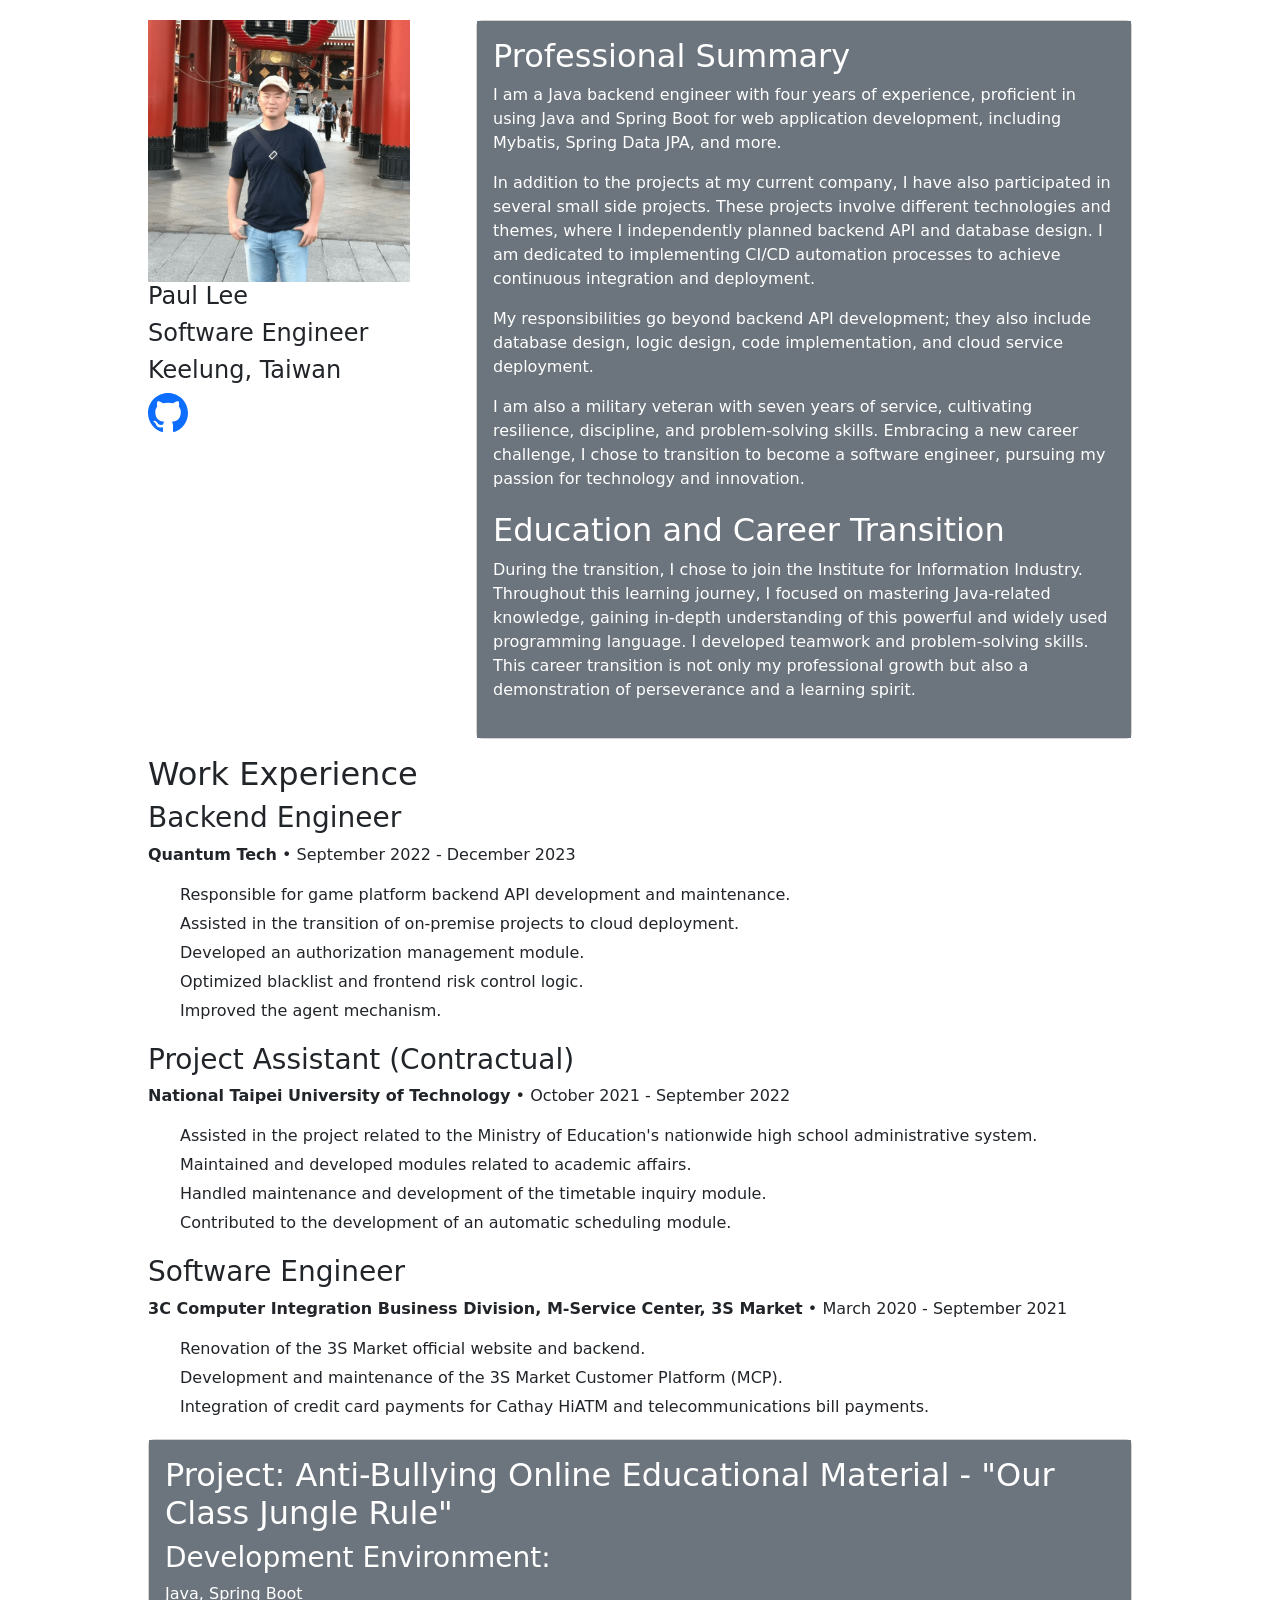
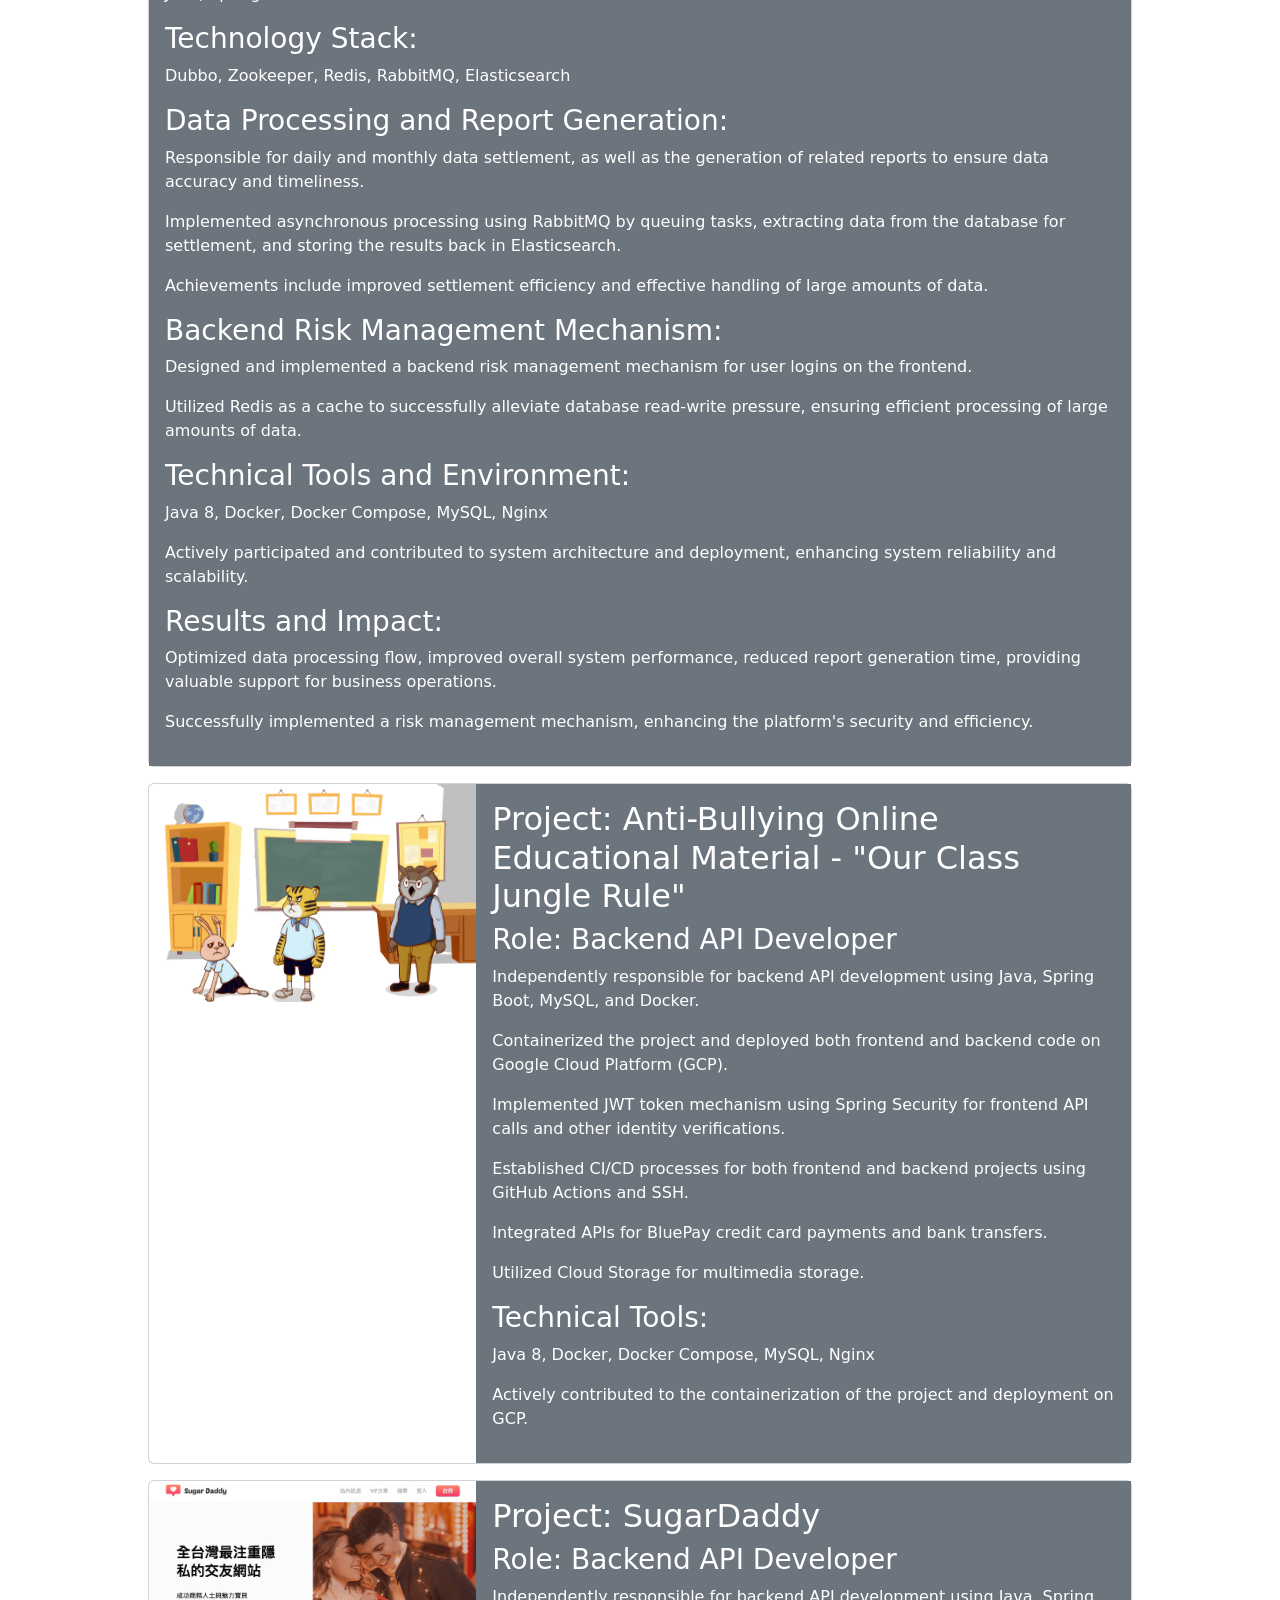
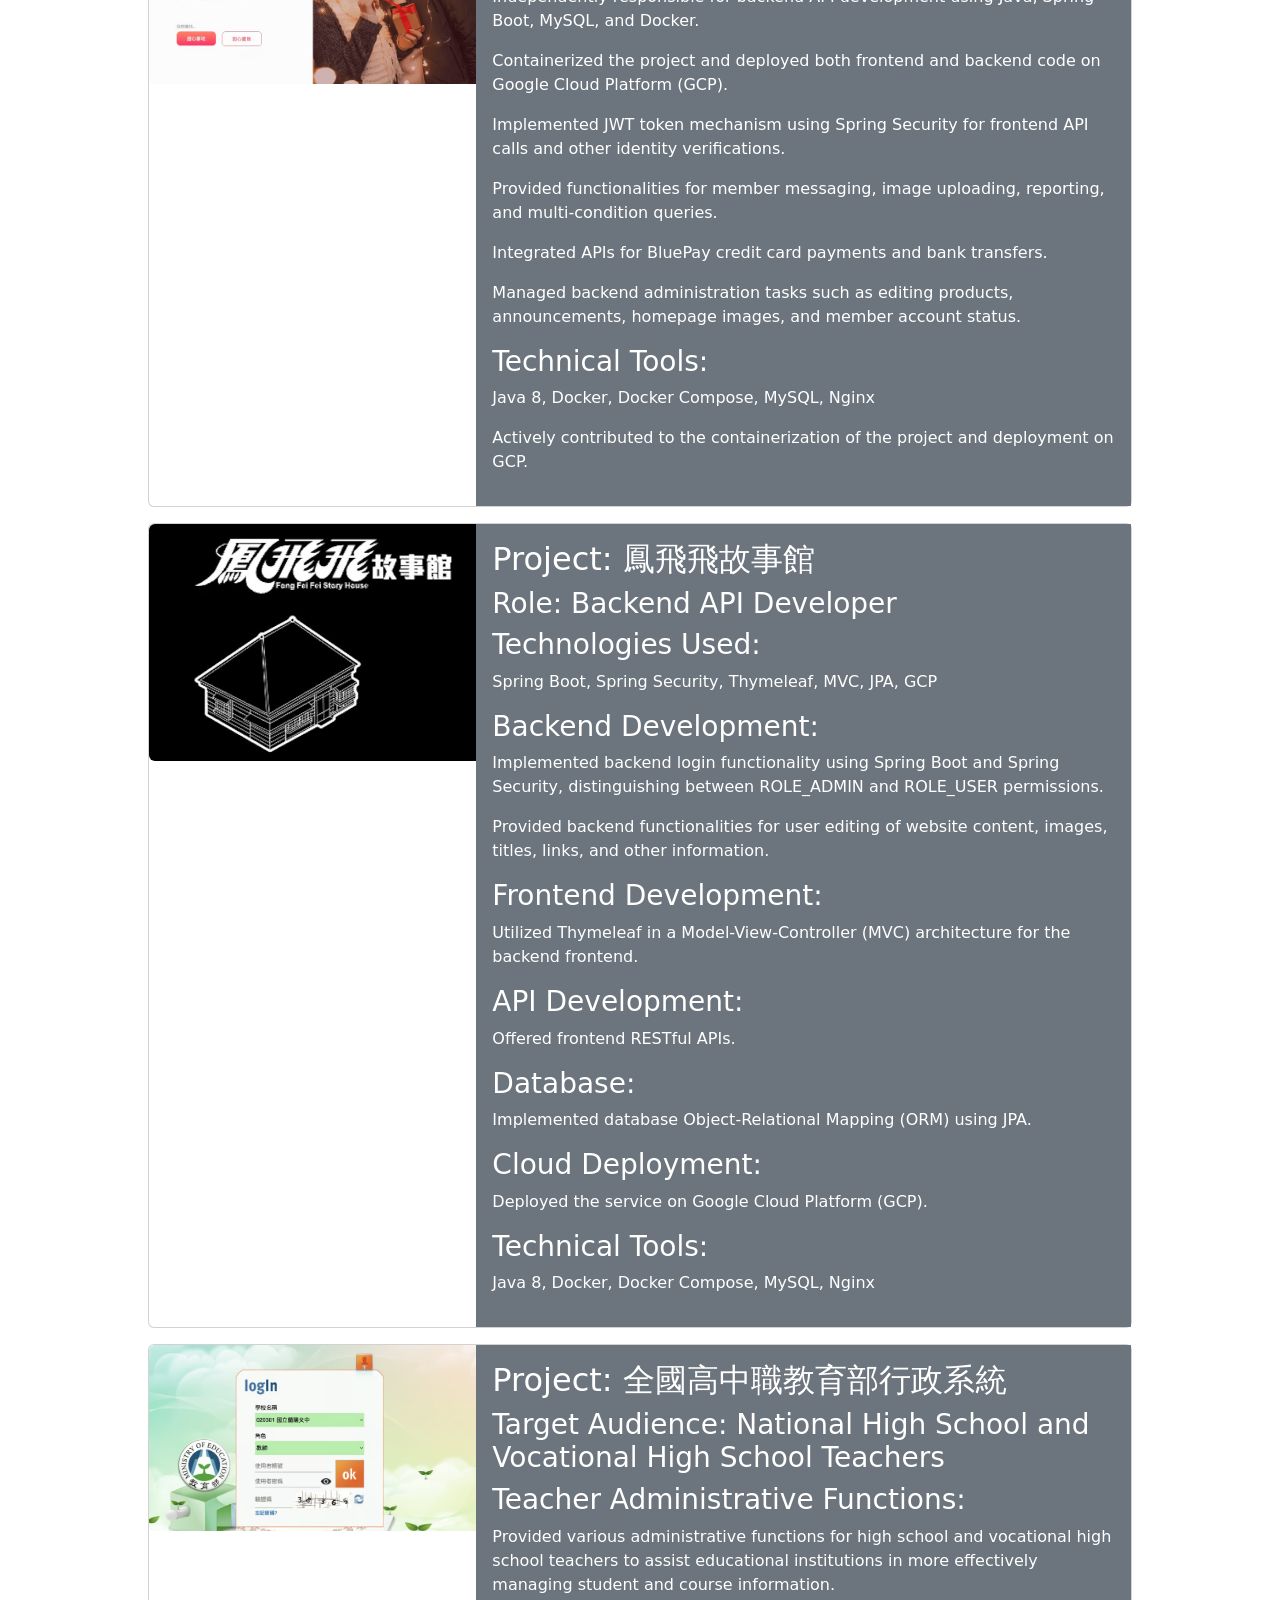
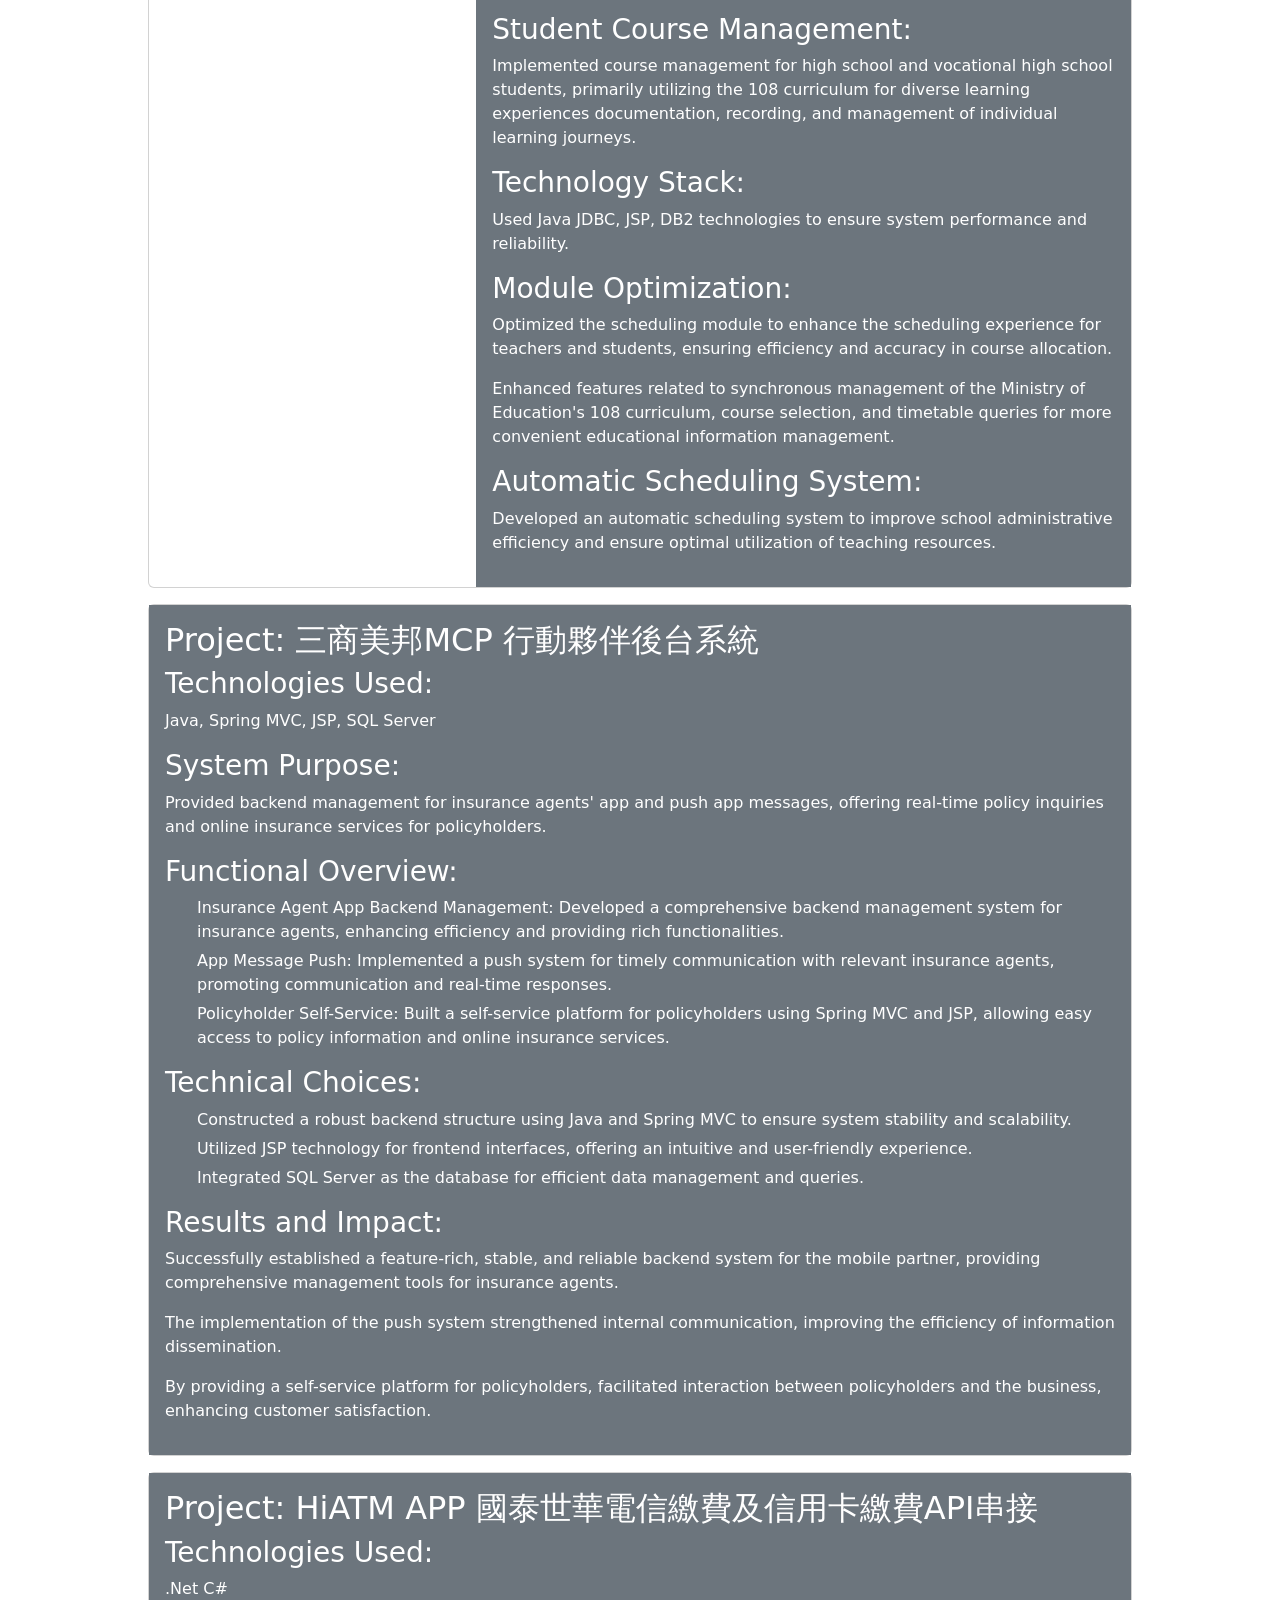
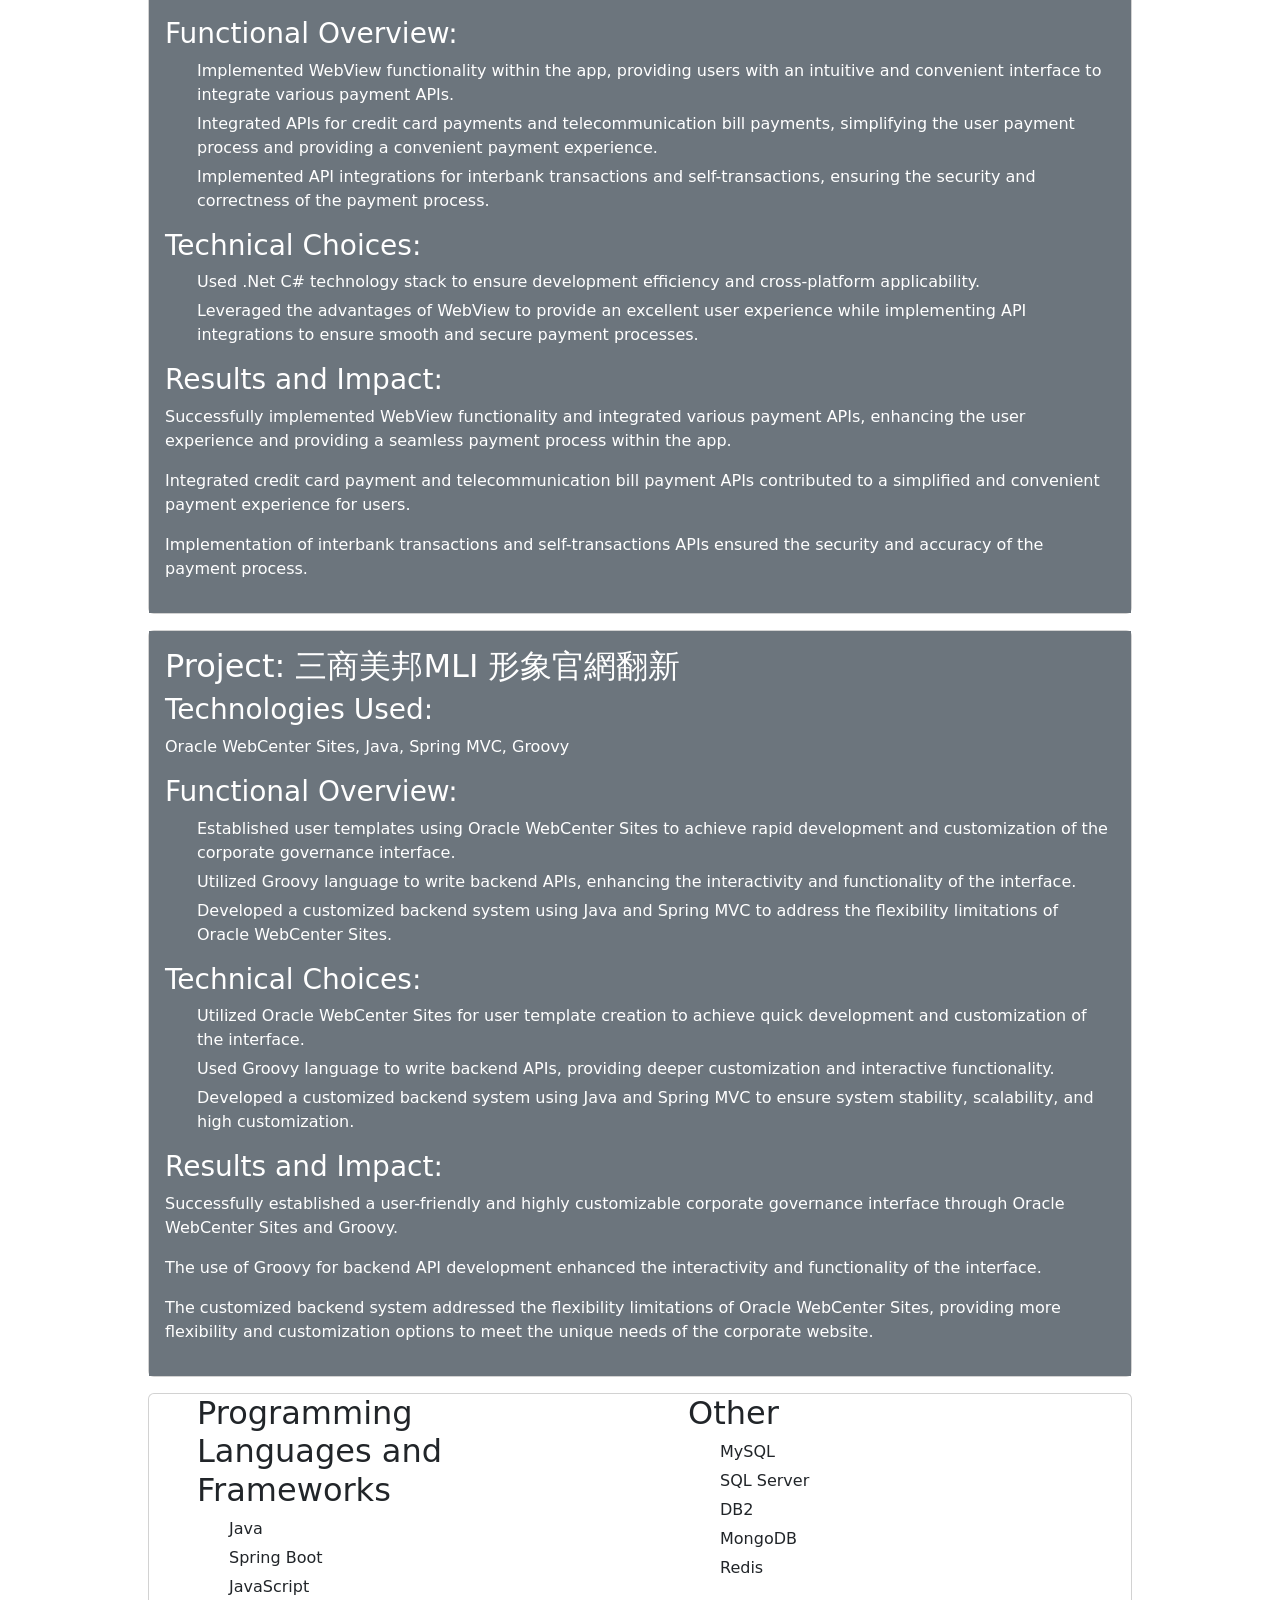
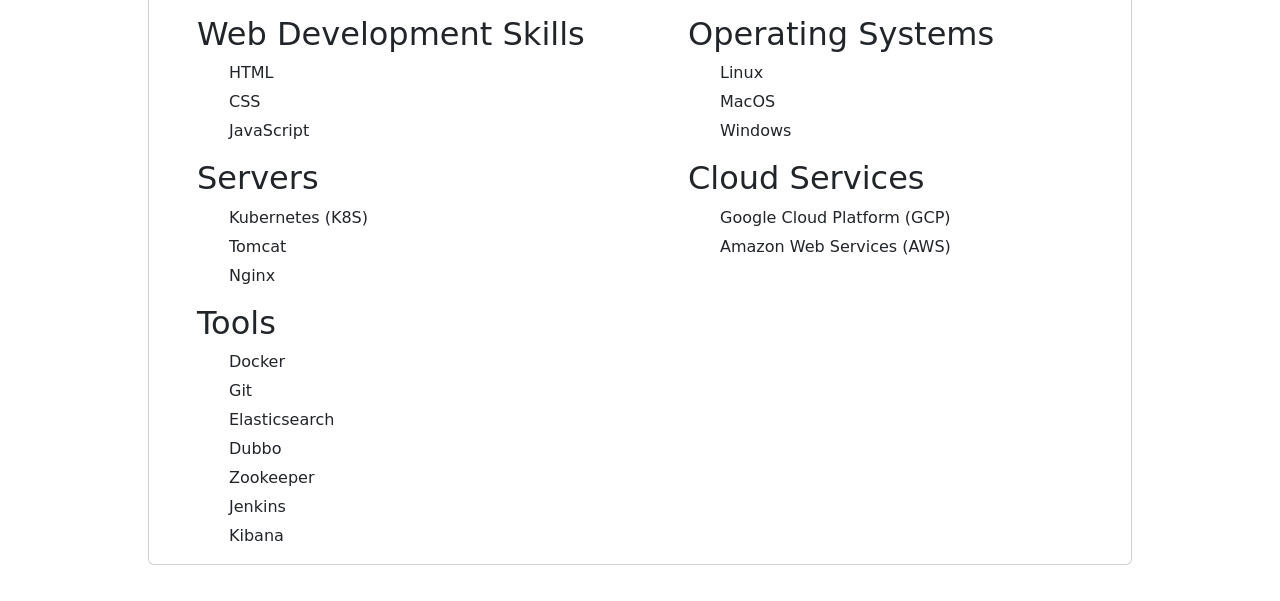
<file: resume.html>
<!DOCTYPE html>
<html lang="en">

<head>
    <meta charset="UTF-8">
    <meta name="viewport" content="width=device-width, initial-scale=1.0">
    <title>Lee Cheen Bao's Resume</title>
    <link rel="stylesheet" href="style.css">
    <link href="https://cdn.jsdelivr.net/npm/bootstrap@5.3.2/dist/css/bootstrap.min.css" rel="stylesheet" integrity="sha384-T3c6CoIi6uLrA9TneNEoa7RxnatzjcDSCmG1MXxSR1GAsXEV/Dwwykc2MPK8M2HN" crossorigin="anonymous">

</head>

<body class="mx-auto">
    <!--自我介紹 -->
    <div class=" mb-3">
        <div class="row g-0">
          <div class="col-md-4">
            <dev class="text-center">
                <img src="./img/leecheenbao.avif" class="p-auto" width="80%" alt="...">
            </dev>
            <dev>
                <h4>Paul Lee</h4>
                <h4>Software Engineer</h4>
                <h4>Keelung, Taiwan</h4>
    
                <a href="https://github.com/leecheenbao" blank=""> 
                    <svg xmlns="http://www.w3.org/2000/svg" width="40" height="40" fill="currentColor" viewBox="0 0 16 16">
                        <path d="M8 0C3.58 0 0 3.58 0 8c0 3.54 2.29 6.53 5.47 7.59.4.07.55-.17.55-.38 0-.19-.01-.82-.01-1.49-2.01.37-2.53-.49-2.69-.94-.09-.23-.48-.94-.82-1.13-.28-.15-.68-.52-.01-.53.63-.01 1.08.58 1.23.82.72 1.21 1.87.87 2.33.66.07-.52.28-.87.51-1.07-1.78-.2-3.64-.89-3.64-3.95 0-.87.31-1.59.82-2.15-.08-.2-.36-1.02.08-2.12 0 0 .67-.21 2.2.82.64-.18 1.32-.27 2-.27s1.36.09 2 .27c1.53-1.04 2.2-.82 2.2-.82.44 1.1.16 1.92.08 2.12.51.56.82 1.27.82 2.15 0 3.07-1.87 3.75-3.65 3.95.29.25.54.73.54 1.48 0 1.07-.01 1.93-.01 2.2 0 .21.15.46.55.38A8.01 8.01 0 0 0 16 8c0-4.42-3.58-8-8-8"/>
                    </svg>
                </a>
            </dev>


           
          </div>
          <div class="card col-md-8">
            <div class="card-body text-bg-secondary">
                <h2>Professional Summary</h2>
                <section>
                    <p>I am a Java backend engineer with four years of experience, proficient in using Java and Spring Boot for web application development, including Mybatis, Spring Data JPA, and more.</p>
                    <p>In addition to the projects at my current company, I have also participated in several small side projects. These projects involve different technologies and themes, where I independently planned backend API and database design. I am dedicated to implementing CI/CD automation processes to achieve continuous integration and deployment.</p>
                    <p>My responsibilities go beyond backend API development; they also include database design, logic design, code implementation, and cloud service deployment.</p>
                    <p>I am also a military veteran with seven years of service, cultivating resilience, discipline, and problem-solving skills. Embracing a new career challenge, I chose to transition to become a software engineer, pursuing my passion for technology and innovation.</p>
                </section>
            
                <section>
                    <h2>Education and Career Transition</h2>
                    <p>During the transition, I chose to join the Institute for Information Industry. Throughout this learning journey, I focused on mastering Java-related knowledge, gaining in-depth understanding of this powerful and widely used programming language. I developed teamwork and problem-solving skills. This career transition is not only my professional growth but also a demonstration of perseverance and a learning spirit.</p>
                </section>
            </div>
          </div>
        </div>
    </div>

    <!--工作經驗 -->
    <div>
        <h2>Work Experience</h2>
        <section>
            <h3>Backend Engineer</h3>
            <p><strong>Quantum Tech</strong> • September 2022 - December 2023</p>
            <ul>
                <li>Responsible for game platform backend API development and maintenance.</li>
                <li>Assisted in the transition of on-premise projects to cloud deployment.</li>
                <li>Developed an authorization management module.</li>
                <li>Optimized blacklist and frontend risk control logic.</li>
                <li>Improved the agent mechanism.</li>
            </ul>
        </section>
        <section>
            <h3>Project Assistant (Contractual)</h3>
            <p><strong>National Taipei University of Technology</strong> • October 2021 - September 2022</p>
            <ul>
                <li>Assisted in the project related to the Ministry of Education's nationwide high school administrative system.</li>
                <li>Maintained and developed modules related to academic affairs.</li>
                <li>Handled maintenance and development of the timetable inquiry module.</li>
                <li>Contributed to the development of an automatic scheduling module.</li>
            </ul>
        </section>

        <section>
            <h3>Software Engineer</h3>
            <p><strong>3C Computer Integration Business Division, M-Service Center, 3S Market</strong> • March 2020 - September 2021</p>
            <ul>
                <li>Renovation of the 3S Market official website and backend.</li>
                <li>Development and maintenance of the 3S Market Customer Platform (MCP).</li>
                <li>Integration of credit card payments for Cathay HiATM and telecommunications bill payments.</li>
            </ul>
        </section>
        
    </div>
    <!--專案 -->
    <div class="main">

        <div class="card mb-3">
            <div class="row g-0">
              
              <div class="col-md-12">
                <div class="card-body text-bg-secondary">
                  <h2 class="card-title">Project: Anti-Bullying Online Educational Material - "Our Class Jungle Rule"</h2>
                  <h3>Development Environment:</h3>
                  <p>Java, Spring Boot</p>
              
                  <h3>Technology Stack:</h3>
                  <p>Dubbo, Zookeeper, Redis, RabbitMQ, Elasticsearch</p>
              
                  <h3>Data Processing and Report Generation:</h3>
                  <p>Responsible for daily and monthly data settlement, as well as the generation of related reports to ensure data accuracy and timeliness.</p>
                  <p>Implemented asynchronous processing using RabbitMQ by queuing tasks, extracting data from the database for settlement, and storing the results back in Elasticsearch.</p>
                  <p>Achievements include improved settlement efficiency and effective handling of large amounts of data.</p>
              
                  <h3>Backend Risk Management Mechanism:</h3>
                  <p>Designed and implemented a backend risk management mechanism for user logins on the frontend.</p>
                  <p>Utilized Redis as a cache to successfully alleviate database read-write pressure, ensuring efficient processing of large amounts of data.</p>
              
                  <h3>Technical Tools and Environment:</h3>
                  <p>Java 8, Docker, Docker Compose, MySQL, Nginx</p>
                  <p>Actively participated and contributed to system architecture and deployment, enhancing system reliability and scalability.</p>
              
                  <h3>Results and Impact:</h3>
                  <p>Optimized data processing flow, improved overall system performance, reduced report generation time, providing valuable support for business operations.</p>
                  <p>Successfully implemented a risk management mechanism, enhancing the platform's security and efficiency.</p>
                </div>
              </div>
            </div>
        </div>
        
        <div class="card mb-3">
            <div class="row g-0">
              <div class="col-md-4">
                <img src="./img/反霸凌.avif" class="img-fluid rounded-start" alt="...">
              </div>
              <div class="col-md-8">
                <div class="card-body text-bg-secondary">
                  <h2 class="card-title">Project: Anti-Bullying Online Educational Material - "Our Class Jungle Rule"</h2>
                  <h3>Role: Backend API Developer</h3>
        
                  <p>Independently responsible for backend API development using Java, Spring Boot, MySQL, and Docker.</p>
                  <p>Containerized the project and deployed both frontend and backend code on Google Cloud Platform (GCP).</p>
                  <p>Implemented JWT token mechanism using Spring Security for frontend API calls and other identity verifications.</p>
                  <p>Established CI/CD processes for both frontend and backend projects using GitHub Actions and SSH.</p>
                  <p>Integrated APIs for BluePay credit card payments and bank transfers.</p>
                  <p>Utilized Cloud Storage for multimedia storage.</p>
              
                  <h3>Technical Tools:</h3>
                  <p>Java 8, Docker, Docker Compose, MySQL, Nginx</p>
              
                  <p>Actively contributed to the containerization of the project and deployment on GCP.</p>
                </div>
              </div>
            </div>
        </div>

        <div class="card mb-3">
            <div class="row g-0">
              <div class="col-md-4">
                <img src="./img/包養網.avif" class="img-fluid rounded-start" alt="...">
              </div>
              <div class="col-md-8">
                <div class="card-body text-bg-secondary">
                  <h2 class="card-title">Project: SugarDaddy</h2>
                  <h3>Role: Backend API Developer</h3>
            
                  <p>Independently responsible for backend API development using Java, Spring Boot, MySQL, and Docker.</p>
                  <p>Containerized the project and deployed both frontend and backend code on Google Cloud Platform (GCP).</p>
                  <p>Implemented JWT token mechanism using Spring Security for frontend API calls and other identity verifications.</p>
                  <p>Provided functionalities for member messaging, image uploading, reporting, and multi-condition queries.</p>
                  <p>Integrated APIs for BluePay credit card payments and bank transfers.</p>
                  <p>Managed backend administration tasks such as editing products, announcements, homepage images, and member account status.</p>
              
                  <h3>Technical Tools:</h3>
                  <p>Java 8, Docker, Docker Compose, MySQL, Nginx</p>
              
                  <p>Actively contributed to the containerization of the project and deployment on GCP.</p>
                </div>
              </div>
            </div>
        </div>
   
        
        <div class="card mb-3">
            <div class="row g-0">
              <div class="col-md-4">
                <img src="./img/鳳飛飛.avif" class="img-fluid rounded-start" alt="...">
              </div>
              <div class="col-md-8">
                <div class="card-body text-bg-secondary">
                  <h2 class="card-title">Project: 鳳飛飛故事館</h2>
                  <h3>Role: Backend API Developer</h3>
            
                  <h3>Technologies Used:</h3>
                  <p>Spring Boot, Spring Security, Thymeleaf, MVC, JPA, GCP</p>
              
                  <h3>Backend Development:</h3>
                  <p>Implemented backend login functionality using Spring Boot and Spring Security, distinguishing between ROLE_ADMIN and ROLE_USER permissions.</p>
                  <p>Provided backend functionalities for user editing of website content, images, titles, links, and other information.</p>
              
                  <h3>Frontend Development:</h3>
                  <p>Utilized Thymeleaf in a Model-View-Controller (MVC) architecture for the backend frontend.</p>
              
                  <h3>API Development:</h3>
                  <p>Offered frontend RESTful APIs.</p>
              
                  <h3>Database:</h3>
                  <p>Implemented database Object-Relational Mapping (ORM) using JPA.</p>
              
                  <h3>Cloud Deployment:</h3>
                  <p>Deployed the service on Google Cloud Platform (GCP).</p>
              
                  <h3>Technical Tools:</h3>
                  <p>Java 8, Docker, Docker Compose, MySQL, Nginx</p>
                </div>
              </div>
            </div>
        </div>

        <div class="card mb-3">
            <div class="row g-0">
              <div class="col-md-4">
                <img src="./img/國教數.avif" class="img-fluid rounded-start" alt="...">
              </div>
              <div class="col-md-8">
                <div class="card-body text-bg-secondary">
                  <h2 class="card-title">Project: 全國高中職教育部行政系統</h2>
                  <h3>Target Audience: National High School and Vocational High School Teachers</h3>
            
                  <h3>Teacher Administrative Functions:</h3>
                  <p>Provided various administrative functions for high school and vocational high school teachers to assist educational institutions in more effectively managing student and course information.</p>
              
                  <h3>Student Course Management:</h3>
                  <p>Implemented course management for high school and vocational high school students, primarily utilizing the 108 curriculum for diverse learning experiences documentation, recording, and management of individual learning journeys.</p>
              
                  <h3>Technology Stack:</h3>
                  <p>Used Java JDBC, JSP, DB2 technologies to ensure system performance and reliability.</p>
              
                  <h3>Module Optimization:</h3>
                  <p>Optimized the scheduling module to enhance the scheduling experience for teachers and students, ensuring efficiency and accuracy in course allocation.</p>
                  <p>Enhanced features related to synchronous management of the Ministry of Education's 108 curriculum, course selection, and timetable queries for more convenient educational information management.</p>
              
                  <h3>Automatic Scheduling System:</h3>
                  <p>Developed an automatic scheduling system to improve school administrative efficiency and ensure optimal utilization of teaching resources.</p>
                </div>
              </div>
            </div>
        </div>
        
    
        <div class="card mb-3">
            <div class="row g-0">
              <div class="col-md-12">
                <div class="card-body text-bg-secondary">
                  <h2 class="card-title">Project: 三商美邦MCP 行動夥伴後台系統</h2>
                  <h3>Technologies Used:</h3>
                  <p>Java, Spring MVC, JSP, SQL Server</p>
              
                  <h3>System Purpose:</h3>
                  <p>Provided backend management for insurance agents' app and push app messages, offering real-time policy inquiries and online insurance services for policyholders.</p>
              
                  <h3>Functional Overview:</h3>
                  <ul>
                      <li>Insurance Agent App Backend Management: Developed a comprehensive backend management system for insurance agents, enhancing efficiency and providing rich functionalities.</li>
                      <li>App Message Push: Implemented a push system for timely communication with relevant insurance agents, promoting communication and real-time responses.</li>
                      <li>Policyholder Self-Service: Built a self-service platform for policyholders using Spring MVC and JSP, allowing easy access to policy information and online insurance services.</li>
                  </ul>
              
                  <h3>Technical Choices:</h3>
                  <ul>
                      <li>Constructed a robust backend structure using Java and Spring MVC to ensure system stability and scalability.</li>
                      <li>Utilized JSP technology for frontend interfaces, offering an intuitive and user-friendly experience.</li>
                      <li>Integrated SQL Server as the database for efficient data management and queries.</li>
                  </ul>
              
                  <h3>Results and Impact:</h3>
                  <p>Successfully established a feature-rich, stable, and reliable backend system for the mobile partner, providing comprehensive management tools for insurance agents.</p>
                  <p>The implementation of the push system strengthened internal communication, improving the efficiency of information dissemination.</p>
                  <p>By providing a self-service platform for policyholders, facilitated interaction between policyholders and the business, enhancing customer satisfaction.</p>
                </div>
              </div>
            </div>
        </div>     
        <div class="card mb-3">
            <div class="row g-0">
              <div class="col-md-12">
                <div class="card-body text-bg-secondary">
                  <h2 class="card-title">Project: HiATM APP 國泰世華電信繳費及信用卡繳費API串接</h2>
                  <h3>Technologies Used:</h3>
                  <p>.Net C#</p>
              
                  <h3>Functional Overview:</h3>
                  <ul>
                      <li>Implemented WebView functionality within the app, providing users with an intuitive and convenient interface to integrate various payment APIs.</li>
                      <li>Integrated APIs for credit card payments and telecommunication bill payments, simplifying the user payment process and providing a convenient payment experience.</li>
                      <li>Implemented API integrations for interbank transactions and self-transactions, ensuring the security and correctness of the payment process.</li>
                  </ul>
              
                  <h3>Technical Choices:</h3>
                  <ul>
                      <li>Used .Net C# technology stack to ensure development efficiency and cross-platform applicability.</li>
                      <li>Leveraged the advantages of WebView to provide an excellent user experience while implementing API integrations to ensure smooth and secure payment processes.</li>
                  </ul>
              
                  <h3>Results and Impact:</h3>
                  <p>Successfully implemented WebView functionality and integrated various payment APIs, enhancing the user experience and providing a seamless payment process within the app.</p>
                  <p>Integrated credit card payment and telecommunication bill payment APIs contributed to a simplified and convenient payment experience for users.</p>
                  <p>Implementation of interbank transactions and self-transactions APIs ensured the security and accuracy of the payment process.</p>
                </div>
              </div>
            </div>
        </div>     
        <div class="card mb-3">
            <div class="row g-0">
              <div class="col-md-12">
                <div class="card-body text-bg-secondary">
                  <h2 class="card-title">Project: 三商美邦MLI 形象官網翻新</h2>
                  <h3>Technologies Used:</h3>
                  <p>Oracle WebCenter Sites, Java, Spring MVC, Groovy</p>
              
                  <h3>Functional Overview:</h3>
                  <ul>
                      <li>Established user templates using Oracle WebCenter Sites to achieve rapid development and customization of the corporate governance interface.</li>
                      <li>Utilized Groovy language to write backend APIs, enhancing the interactivity and functionality of the interface.</li>
                      <li>Developed a customized backend system using Java and Spring MVC to address the flexibility limitations of Oracle WebCenter Sites.</li>
                  </ul>
              
                  <h3>Technical Choices:</h3>
                  <ul>
                      <li>Utilized Oracle WebCenter Sites for user template creation to achieve quick development and customization of the interface.</li>
                      <li>Used Groovy language to write backend APIs, providing deeper customization and interactive functionality.</li>
                      <li>Developed a customized backend system using Java and Spring MVC to ensure system stability, scalability, and high customization.</li>
                  </ul>
              
                  <h3>Results and Impact:</h3>
                  <p>Successfully established a user-friendly and highly customizable corporate governance interface through Oracle WebCenter Sites and Groovy.</p>
                  <p>The use of Groovy for backend API development enhanced the interactivity and functionality of the interface.</p>
                  <p>The customized backend system addressed the flexibility limitations of Oracle WebCenter Sites, providing more flexibility and customization options to meet the unique needs of the corporate website.</p>
                </div>
              </div>
            </div>
        </div>  
        
        
    </div>
    
    <!-- 擅長使用技術 -->
    <div class="card mb-3">
        <div class="row g-0">
          <div class="col-md-6">
            <h2 class="mx-5">Programming Languages and Frameworks</h2>
            <ul class="mx-5">
                <li>Java</li>
                <li>Spring Boot</li>
                <li>JavaScript</li>
            </ul>
          </div>
          <div class="col-md-6">
            <h2 class="mx-5">Other</h2>
            <ul class="mx-5">
                <li>MySQL</li>
                <li>SQL Server</li>
                <li>DB2</li>
                <li>MongoDB</li>
                <li>Redis</li>
            </ul>
          </div>

          <div class="col-md-6">
            <h2 class="mx-5">Web Development Skills</h2>
            <ul class="mx-5">
                <li>HTML</li>
                <li>CSS</li>
                <li>JavaScript</li>
            </ul>
          </div>
          <div class="col-md-6">
            <h2 class="mx-5">Operating Systems</h2>
            <ul class="mx-5">
                <li>Linux</li>
                <li>MacOS</li>
                <li>Windows</li>
            </ul>
          </div>

          <div class="col-md-6">
            <h2 class="mx-5">Servers</h2>
            <ul class="mx-5">
                <li>Kubernetes (K8S)</li>
                <li>Tomcat</li>
                <li>Nginx</li>
            </ul>
          </div>

          <div class="col-md-6">
            <h2 class="mx-5">Cloud Services</h2>
            <ul class="mx-5">
                <li>Google Cloud Platform (GCP)</li>
                <li>Amazon Web Services (AWS)</li>
            </ul>
          </div>

          <div class="col-md-6">
            <h2 class="mx-5">Tools</h2>
            <ul class="mx-5">
                <li>Docker</li>
                <li>Git</li>
                <li>Elasticsearch</li>
                <li>Dubbo</li>
                <li>Zookeeper</li>
                <li>Jenkins</li>
                <li>Kibana</li>
            </ul>
          </div>
        </div>
    </div>

    



</body>

</html>
</file>
<file: style.css>
/* styles.css */
body {
    font-family: 'Arial', sans-serif;
    line-height: 1.6;
    background-color: #f4f4f4;
    margin: 20px auto; /* Center the body horizontally with top and bottom margin of 20px */
    max-width: 80%; /* Set maximum width to 80% of the viewport */
    padding: 20px;
}



h2 {
    color: #333;
}

section {
    margin-bottom: 20px;
}

ul {
    list-style-type: none;
    padding: 0;
}

li {
    margin-bottom: 5px;
}

/* div {
    background-color: #fff;
    padding: 20px;
    border-radius: 5px;
    box-shadow: 0 0 10px rgba(0, 0, 0, 0.1);
    margin-bottom: 20px;
}

img {
    width: 350px;
} */
</file>
